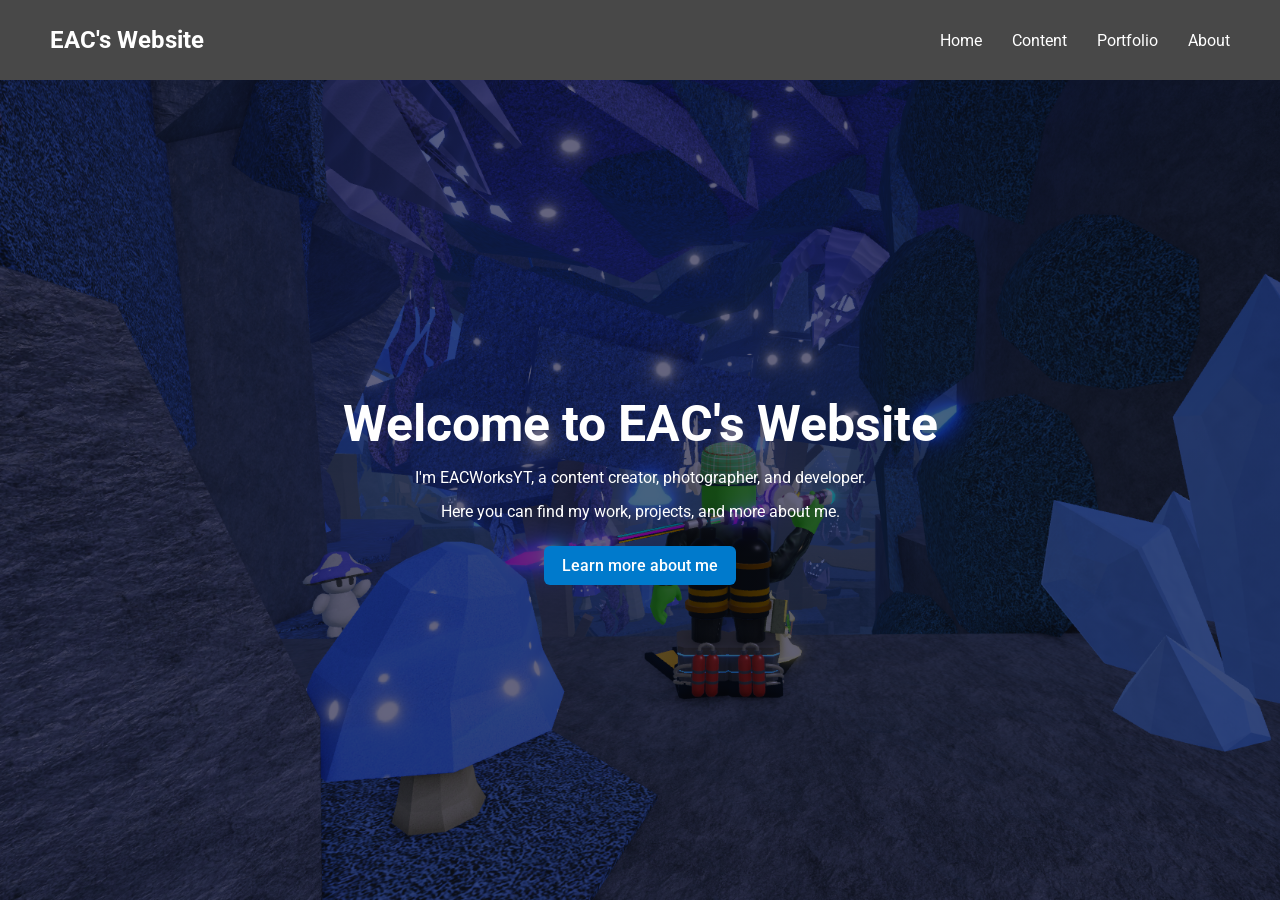
<file: index.html>
<!DOCTYPE html>
<html lang="en">
    <head>
        <meta charset="UTF-8">
        <meta name="viewport" content="width=device-width, initial-scale=1.0">
        <link rel="stylesheet" href="style.css">
        <title>EAC's Website</title>
    </head>
    <body>
        <div class="navbar">
            <h2>EAC's Website</h2>
            <ul>
                <li><a href="#">Home</a></li>
                <li><a href="content.html">Content</a></li>
                <li><a href="#">Portfolio</a></li>
                <li><a href="about.html">About</a></li>
            </ul>
        </div>

        <div class="home">
            <div class="introduction">
                <h1>Welcome to EAC's Website</h1>
                <p>I'm EACWorksYT, a content creator, photographer, and developer.</p>
                <p>Here you can find my work, projects, and more about me.</p>
                <p><a class="btn" href="about.html">Learn more about me</a></p>
            </div>

        </div>
        
    </body>
</html>
</file>
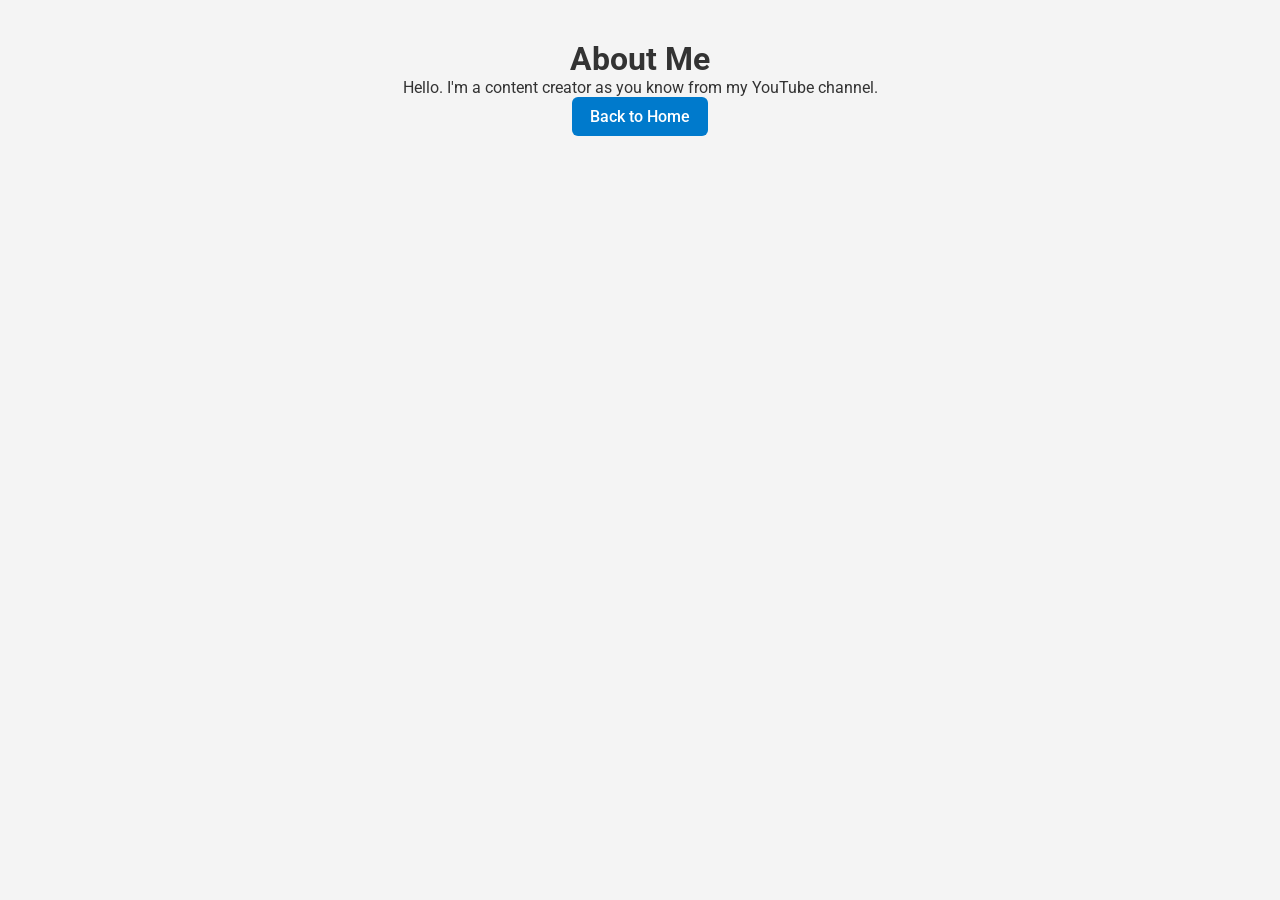
<file: about.html>
<!DOCTYPE html>
<html lang="en">
    <head>
        <meta charset="UTF-8">
        <meta name="viewport" content="width=device-width, initial-scale=1.0">
        <link rel="stylesheet" href="style.css">
        <title>About — EAC</title>
    </head>
    <body>
        <div class="content" style="padding:40px; text-align:center;">
            <h1>About Me</h1>
            <p>Hello. I'm a content creator as you know from my YouTube channel.</p>
            <p></p>
            <p><a class="btn" href="index.html">Back to Home</a></p>
        </div>
    </body>
</html>
</file>
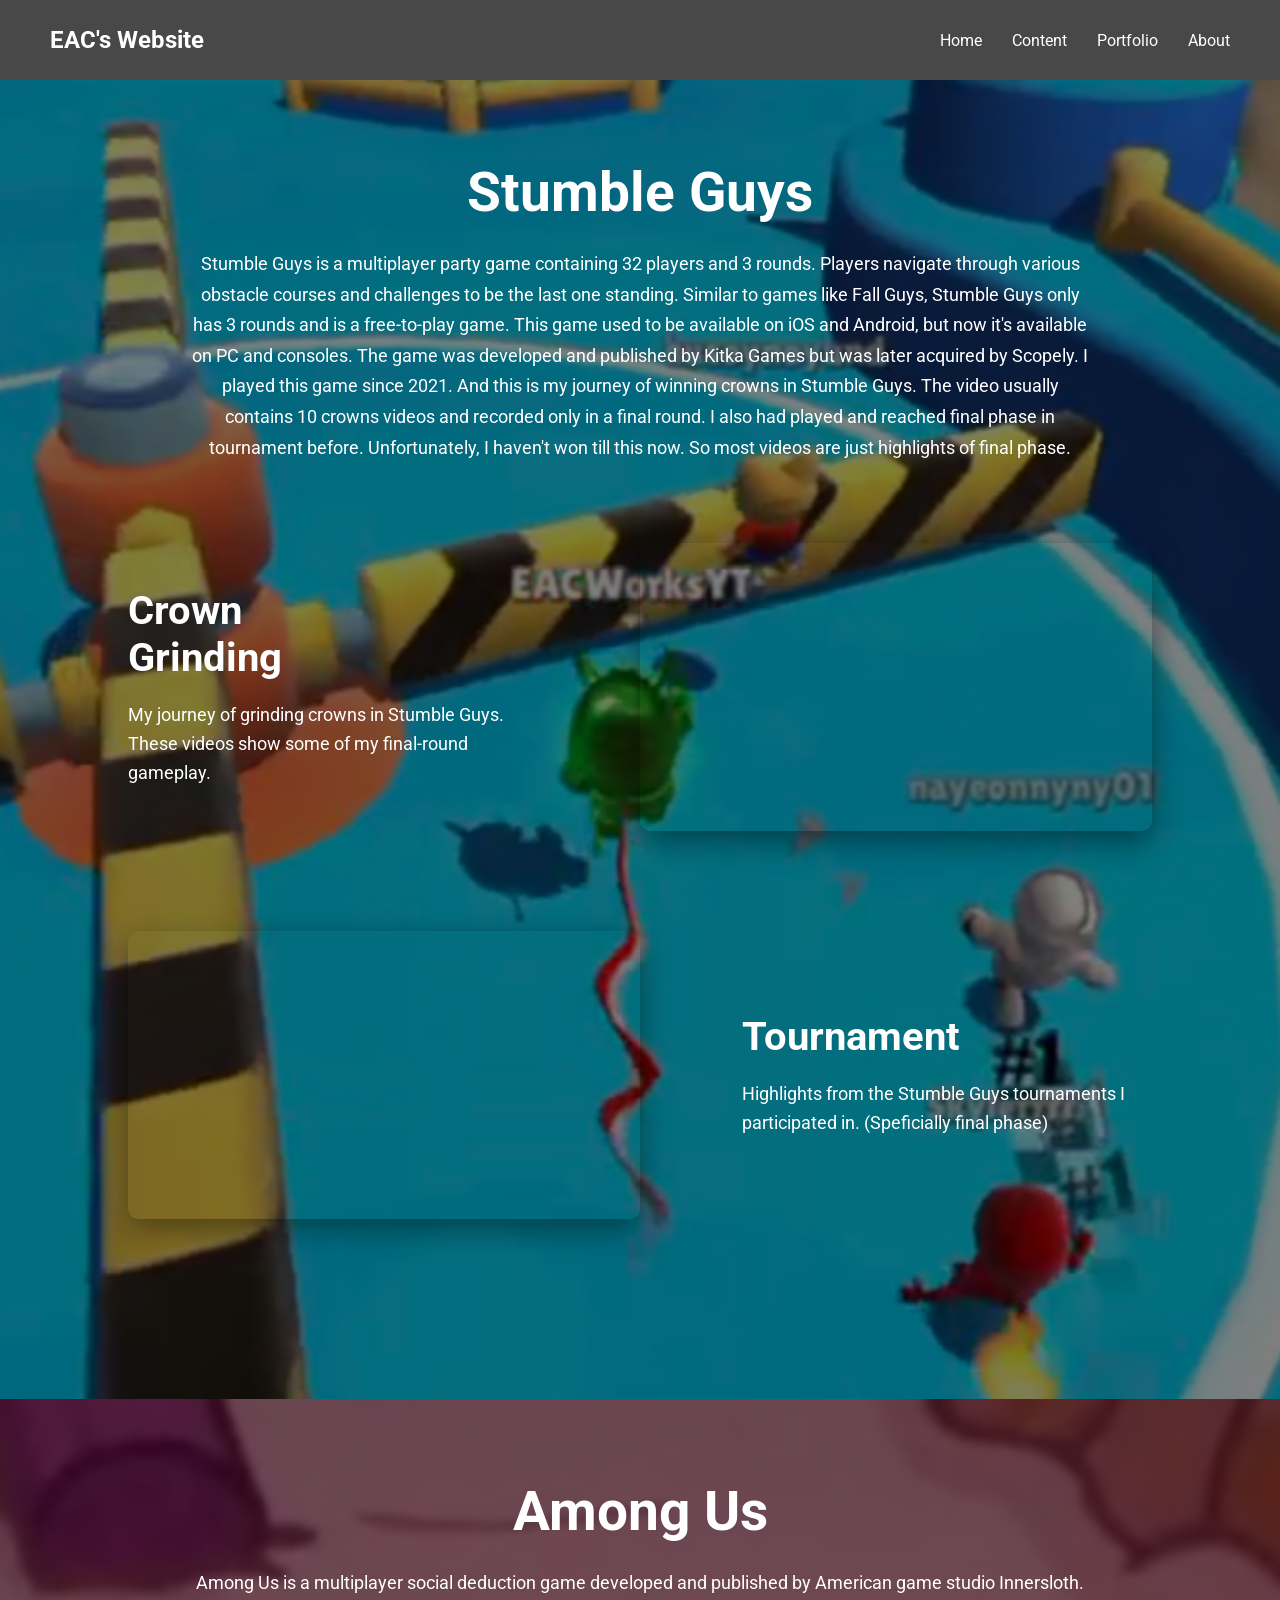
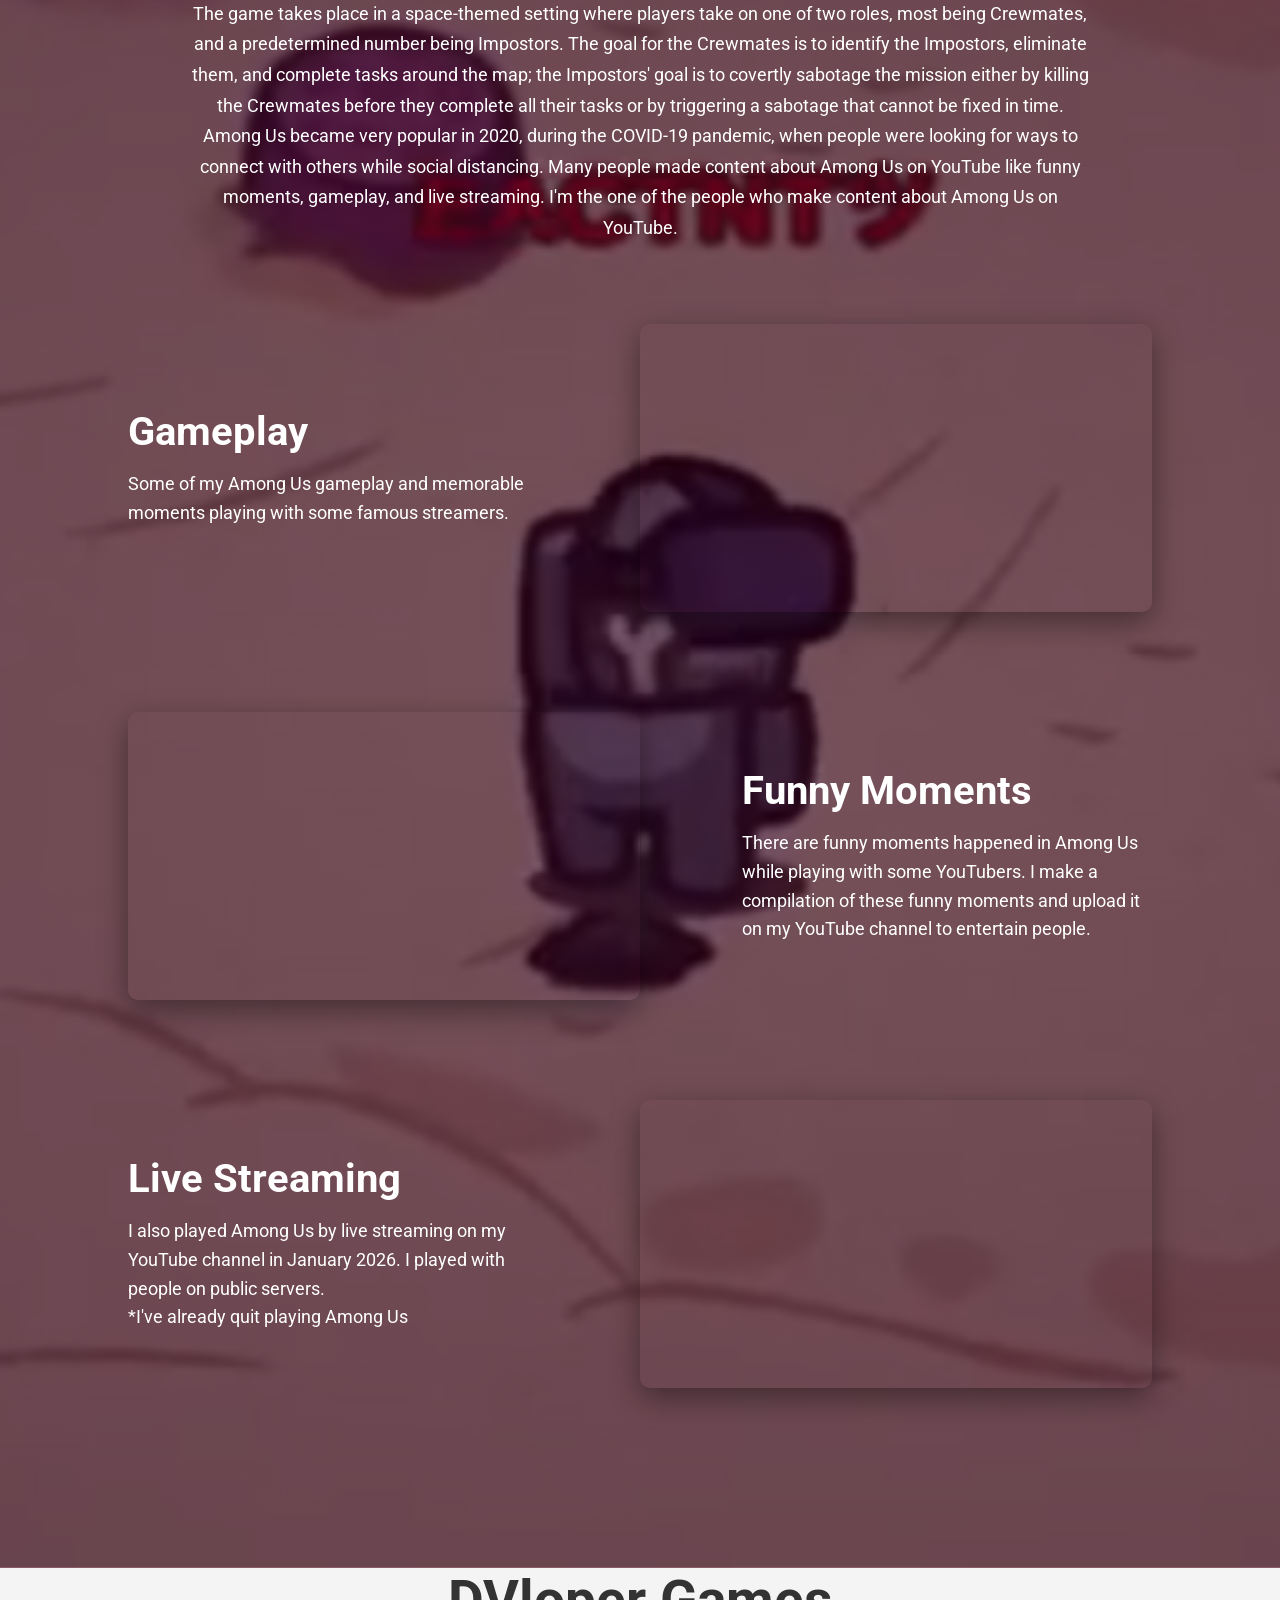
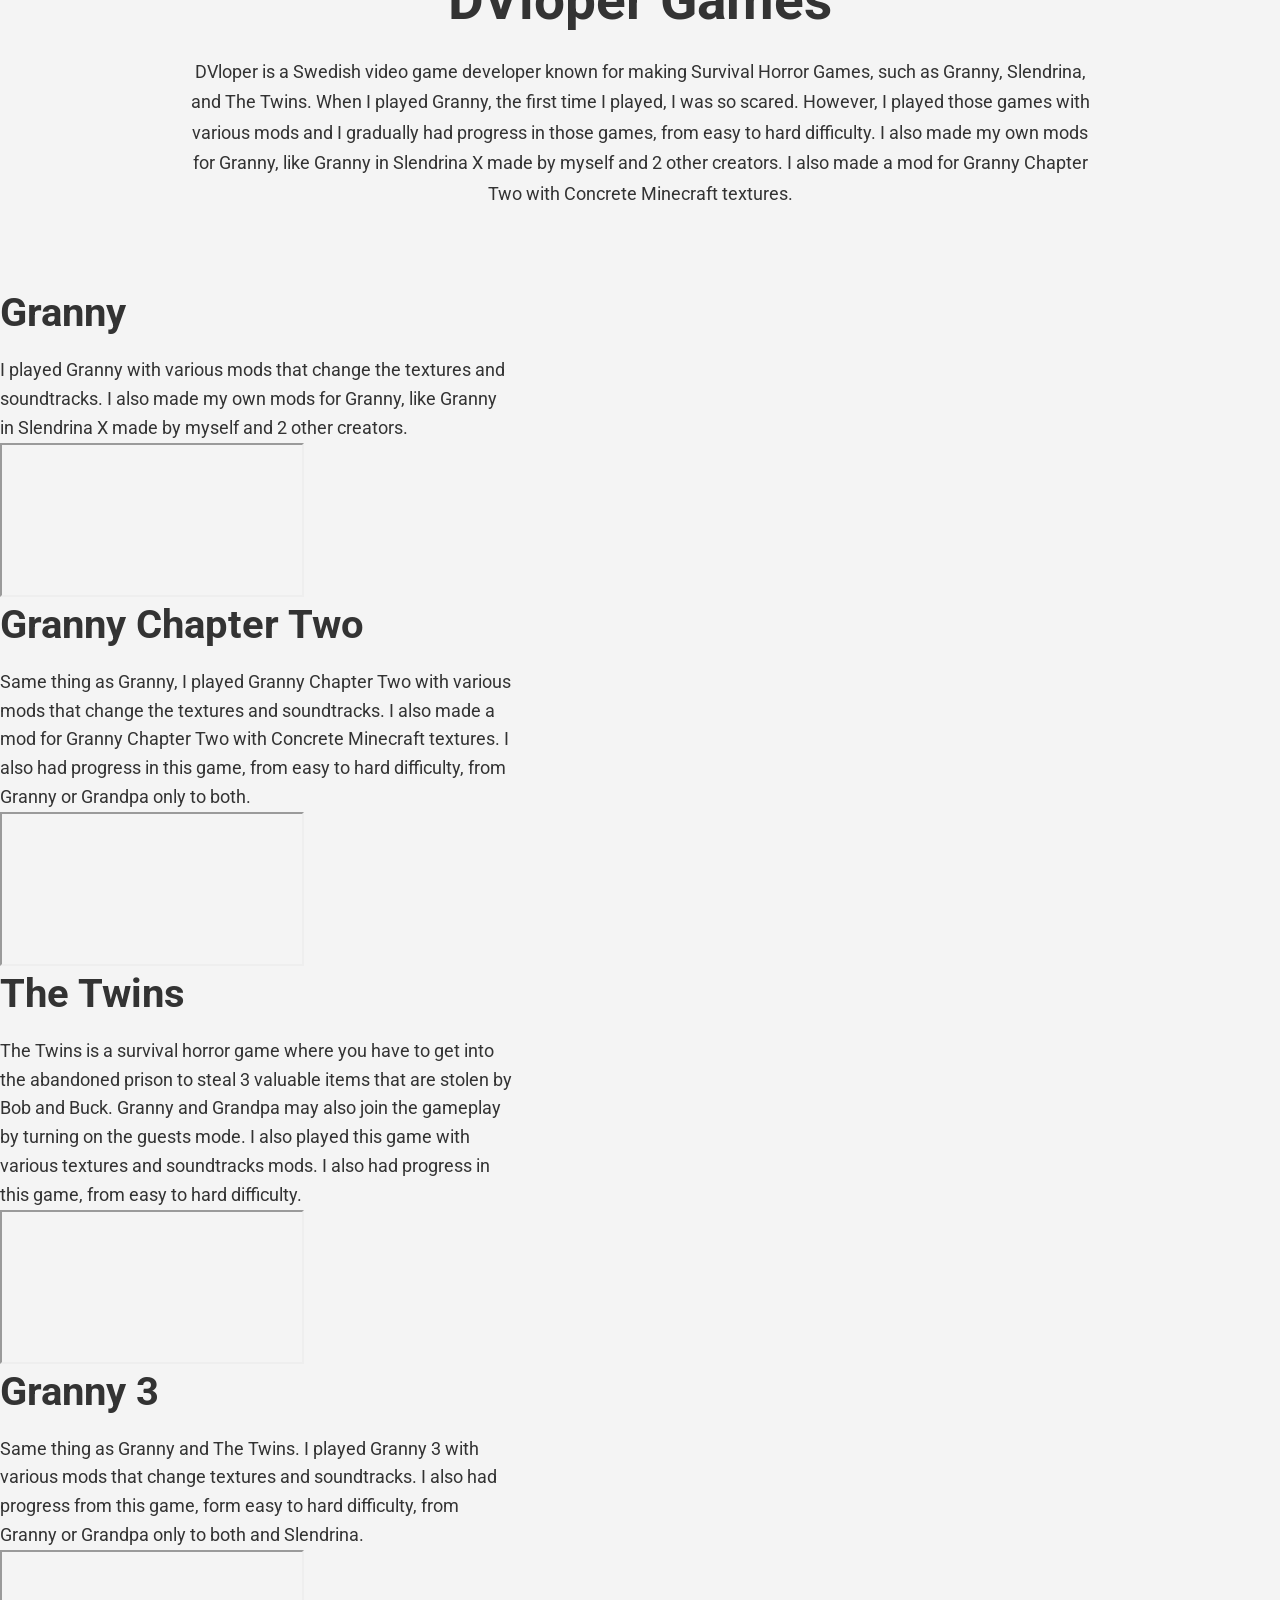
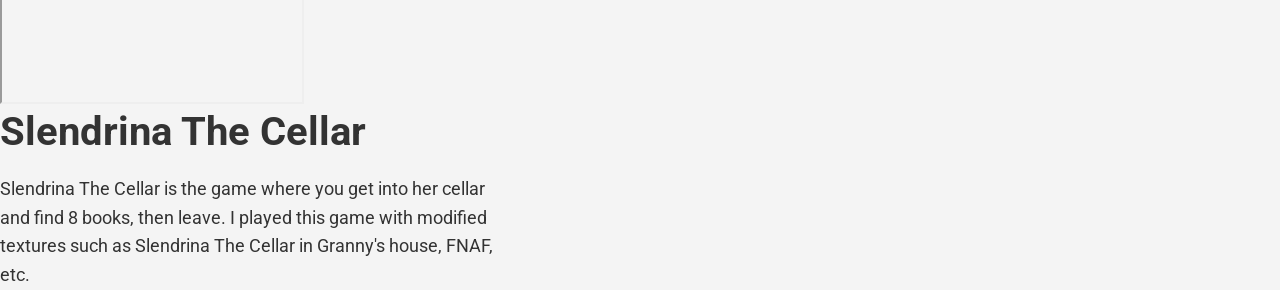
<file: content.html>
<!DOCTYPE html>
<html lang="en">
<head>
    <meta charset="UTF-8">
    <meta name="viewport" content="width=device-width, initial-scale=1.0">
    <link rel="stylesheet" href="style.css">
    <title>Content - EACWebsite</title>
</head>
<body>
    <div class="navbar">
        <h2>EAC's Website</h2>
        <ul>
            <li><a href="index.html">Home</a></li>
            <li><a href="content.html">Content</a></li>
            <li><a href="#">Portfolio</a></li>
            <li><a href="about.html">About</a></li>
        </ul>
    </div>
    
    <!--Stumble Guys Section-->
    <section class="game-section stumble-guys">
        <div class="game-text">
            <h1>Stumble Guys</h1>
            <p>Stumble Guys is a multiplayer party game containing 32 players and 3 rounds. Players navigate through various obstacle courses and challenges to be the last
                one standing. Similar to games like Fall Guys, Stumble Guys only has 3 rounds and is a free-to-play game. This game used to be available on iOS and Android,
                but now it's available on PC and consoles. The game was developed and published by Kitka Games but was later acquired by Scopely. I played this game since 2021. And this is my journey
                of winning crowns in Stumble Guys. The video usually contains 10 crowns videos and recorded only in a final round. I also had played and reached final phase
                in tournament before. Unfortunately, I haven't won till this now. So most videos are just highlights of final phase.
            </p>
        </div>
        <div class="stumble-guys-crown">
            <div class="playlist-text">
                <h2>Crown Grinding</h2>
                <p>My journey of grinding crowns in Stumble Guys.
                These videos show some of my final-round gameplay.
            </p>
            </div>
            
            <iframe src="https://www.youtube.com/embed/videoseries?si=VXxl7u9CmQCJ5TZC&amp;list=PLvDfS4ZaoRrHkRc82BcUlZeQXc2ylx_8B" title="Crown Grinding" allowfullscreen></iframe>
        </div>
        <div class="sg-tournament">
            <div class="playlist-text">
                <h2>Tournament</h2>
                <p>Highlights from the Stumble Guys tournaments I participated in. (Speficially final phase)</p>
            </div>
            <iframe src="https://www.youtube.com/embed/videoseries?si=FNk_ES2dkt4NVTum&amp;list=PLvDfS4ZaoRrHxc1vo80YAAH6C53KkuDDo" title="Tournament highlights" allowfullscreen></iframe>
        </div>
    </section>
    <!-- Among Us Section -->
    <section class="game-section among-us">
        <div class="game-text">
            <h1>Among Us</h1>
            <p>
                Among Us is a multiplayer social deduction game developed and published by American game studio Innersloth. 
                The game takes place in a space-themed setting where players take on one of two roles, most being Crewmates, 
                and a predetermined number being Impostors. The goal for the Crewmates is to identify the Impostors, 
                eliminate them, and complete tasks around the map; the Impostors' goal is to covertly sabotage the mission either 
                by killing the Crewmates before they complete all their tasks or by triggering a sabotage that cannot be fixed in time.
                Among Us became very popular in 2020, during the COVID-19 pandemic, when people were looking for ways to connect with others
                while social distancing. Many people made content about Among Us on YouTube like funny moments, gameplay, and live streaming.
                I'm the one of the people who make content about Among Us on YouTube.
            </p>
        </div>
        <!--Among Us Gameplay-->
        <div class="au-gameplay">
            <div class="playlist-text">
                <h2>Gameplay</h2>
                <p>Some of my Among Us gameplay and memorable moments playing with some famous streamers.</p>
            </div>
            <iframe src="https://www.youtube.com/embed/videoseries?si=rMOt0XhACUtZaMvl&amp;list=PLvDfS4ZaoRrHeTZ4eh9ppdSK0C2NcJG2T" title="Among Us Gameplay" allowfullscreen></iframe>
        </div>
        <!--Among Us Funny Moments-->
        <div class="au-funny-moments">
            <div class="playlist-text">
                <h2>Funny Moments</h2>
                <p>
                    There are funny moments happened in Among Us while playing with some YouTubers.
                    I make a compilation of these funny moments and upload it on my YouTube channel to entertain people.
                </p>
            </div>
            <iframe src="https://www.youtube.com/embed/videoseries?si=925rv6JMp7jGwojY&amp;list=PLvDfS4ZaoRrFNe-F1gGLcdxpEz0Z6DT1J" title="Among Us Funny Moments" allowfullscreen></iframe>
        </div>
        <!--Among Us Live Streaming-->
        <div class="au-live-streaming">
            <div class="playlist-text">
                <h2>Live Streaming</h2>
                <p>
                    I also played Among Us by live streaming on my YouTube channel in January 2026. I played with people on public servers.
                </p>
                <p>*I've already quit playing Among Us</p>
            </div>
            <iframe src="https://www.youtube.com/embed/videoseries?si=d1LxX8eBrsSpbAqa&amp;list=PLyyXjxMr25ghOpoIw1G7ywBmt_XEjca0j" title="Among Us Live Streaming" allowfullscreen></iframe>
        </div>
    </section>
    <section class="granny">
        <div class="game-text">
            <h1>DVloper Games</h1>
            <p>
                DVloper is a Swedish video game developer known for making Survival Horror Games, such as Granny, Slendrina, and The Twins.
                When I played Granny, the first time I played, I was so scared. However, I played those games with various mods and I gradually had progress in those games, from easy
                to hard difficulty. I also made my own mods for Granny, like Granny in Slendrina X made by myself and 2 other creators. I also made a mod for Granny Chapter Two
                with Concrete Minecraft textures.
            </p>
        </div>
        <!--Granny Gameplay-->
        <div class="granny-gameplay">
            <div class="playlist-text">
                <h2>Granny</h2>
                <p>
                    I played Granny with various mods that change the textures and soundtracks. I also made my own mods for Granny,
                    like Granny in Slendrina X made by myself and 2 other creators.
                </p>
            </div>
            <iframe src="https://www.youtube.com/embed/videoseries?si=lkHr2VFOnQBX-ziT&amp;list=PLvDfS4ZaoRrHm15AHDWdHBJg-Qx5JVQao" title="Granny" allowfullscreen></iframe>
        <div class="granny-2-gameplay">
            <div class="playlist-text">
                <h2>Granny Chapter Two</h2>
                <p>
                    Same thing as Granny, I played Granny Chapter Two with various mods that change the textures and soundtracks. I also made a mod for Granny Chapter Two
                    with Concrete Minecraft textures. I also had progress in this game, from easy to hard difficulty, from Granny or Grandpa only to both.
                </p>
            </div>
            <iframe src="https://www.youtube.com/embed/videoseries?si=QvnYcpJ3RQm3_s65&amp;list=PLvDfS4ZaoRrFfq7tc-OQsiqWCh6JBrC5E" title="Granny Chapter Two" allowfullscreen></iframe>
        <div class="the-twins">
            <div class="playlist-text">
                <h2>The Twins</h2>
                <p>
                    The Twins is a survival horror game where you have to get into the abandoned prison to steal 3
                    valuable items that are stolen by Bob and Buck. Granny and Grandpa may also join the gameplay
                    by turning on the guests mode. I also played this game with various textures and soundtracks mods.
                    I also had progress in this game, from easy to hard difficulty.
                </p>
            </div>
            <iframe src="https://www.youtube.com/embed/videoseries?si=ZZRSH6ox7Ubx_z7n&amp;list=PLvDfS4ZaoRrEV9g4ZJy1OIAGAP6HtUaZp" title="The Twins" allowfullscreen></iframe>
        </div>
        <div class="granny-3">
            <div class="playlist-text">
                <h2>Granny 3</h2>
                <p>
                    Same thing as Granny and The Twins. I played Granny 3 with various mods that change textures and soundtracks.
                    I also had progress from this game, form easy to hard difficulty, from Granny or Grandpa only to both and Slendrina.
                </p>
            </div>
            <iframe src="https://www.youtube.com/embed/videoseries?si=SZaIIO6OuY5_IoH0&amp;list=PLvDfS4ZaoRrFTE4MoDkn2VIrybd7WZtbD" title="Granny 3" allowfullscreen></iframe>
        </div>
        <div class="slendrina-cellar">
            <div class="playlist-text">
                <h2>Slendrina The Cellar</h2>
                <p>
                    Slendrina The Cellar is the game where you get into her cellar 
                    and find 8 books, then leave. I played this game with modified textures
                    such as Slendrina The Cellar in Granny's house, FNAF, etc.
                </p>
            </div>
        </div>
    </section>
</body>
</html>
</file>
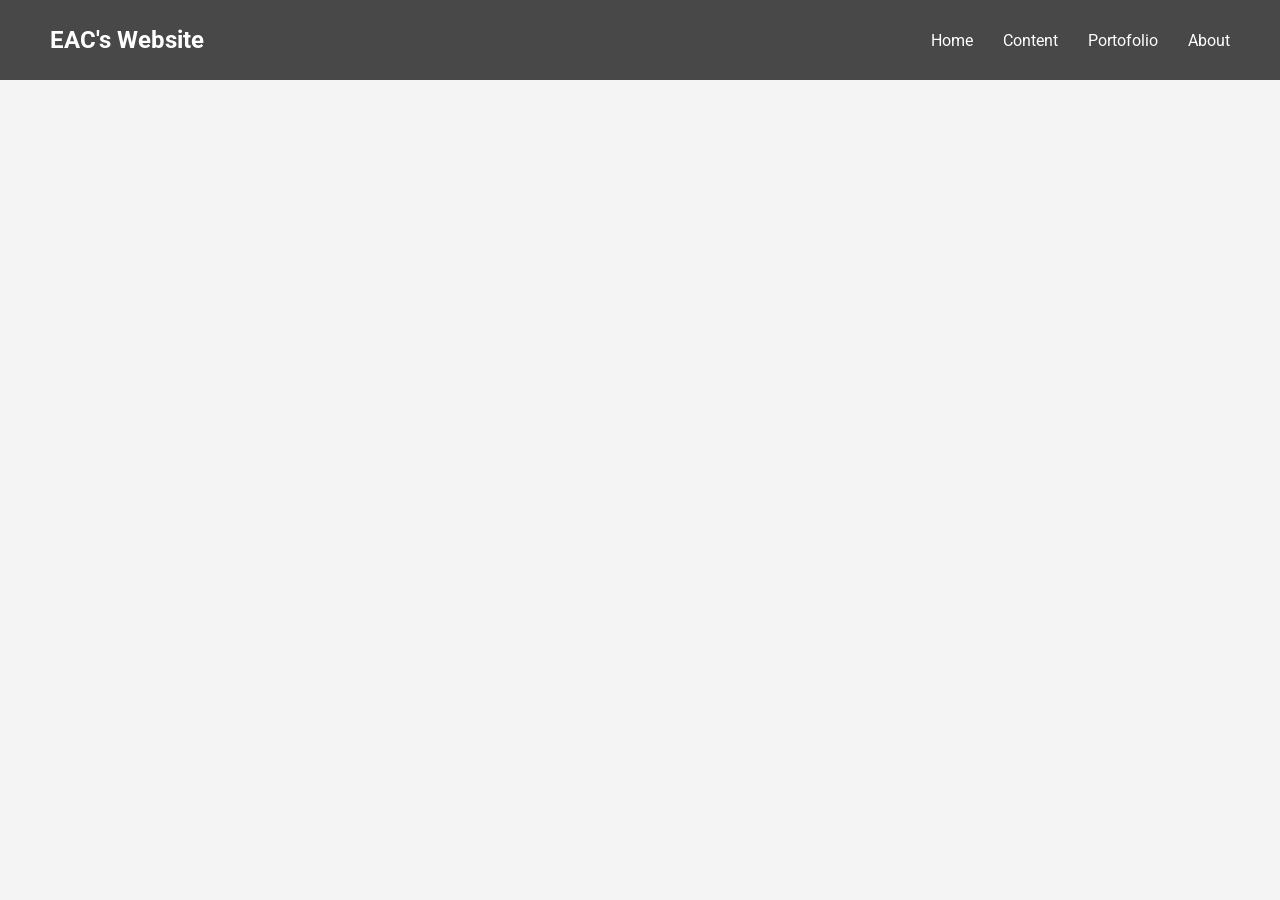
<file: home.html>
<!DOCTYPE html>
<html lang="en">
    <head>
        <meta charset="UTF-8">
        <meta name="viewport" content="width=device-width, initial-scale=1.0">
        <link rel="stylesheet" href="style.css">
        <title>EAC's Website</title>
    </head>
    <body>
        <div class="navbar">
            <h2>EAC's Website</h2>
            <ul>
                <li><a href="#">Home</a></li>
                <li><a href="#">Content</a></li>
                <li><a href="#">Portofolio</a></li>
                <li><a href="#">About</a></li>
            </ul>
        </div>
    </body>
</file>
<file: style.css>
@import url("https://fonts.googleapis.com/css2?family=Roboto:ital,wght@0,100;0,300;0,400;0,500;0,700;0,900;1,100;1,300;1,400;1,500;1,700;1,900&display=swap");

*{
    box-sizing: border-box;
    margin: 0;
    padding: 0;
}

.home{
    height: calc(100vh - 80px);
    background-image: 
        linear-gradient(rgba(0, 0, 0, 0.5), rgba(0, 0, 0, 0.5)),
        url("images/web-backgroundhome.png");
    background-size: cover;
    /* background-position: center; */
    display: flex;
    justify-content: center;
    align-items: center;
}

body {
    font-family: 'Roboto', sans-serif;
    margin: 0;
    padding: 0;
    background-color: #f4f4f4;
    color: #333;
}

.navbar{
    display: flex;
    align-items: center;
    justify-content: space-between;
    height: 80px;
    padding: 0 50px;
    background-color: rgba(0, 0, 0, 0.7);
}

.navbar ul{
    display: flex;
    gap: 30px;
    list-style: none;
}

.navbar a{ 
    display: inline-block;
    text-decoration: none;
    color: white;
    transition: transform 0.2s;
}

.navbar a:hover{
    transition: scale(1.1);
    color: #007acc;
    text-decoration: underline;
    transform: scale(1.05);
}

.navbar h2{
    color: white;
}

.introduction {
    text-align: center;
    padding: 50px;
    color:white;
}

.introduction h1{
    font-size: 50px;
    margin-bottom: 15px;
}

.introduction p{
    margin-top: 15px;
}

.introduction .btn{
    margin-top: 10px;
}

/* Button style used for links like the About button */
.btn{
    display: inline-block;
    background-color: #007acc;
    color: #ffffff;
    padding: 10px 18px;
    border-radius: 6px;
    text-decoration: none;
    font-weight: 500;
    transition: 0.2s;
}
.btn:hover{
    background-color: #005fa3;
    transform: scale(1.05);
}

/* Stumble Guys Playlist */
.game-section {
    min-height: 100vh;
    padding: 80px 10%;
}

.stumble-guys {
    background-image:
        linear-gradient(rgba(0, 0, 0, 0.5), rgba(0, 0, 0, 0.5)),
        url("images/sg-background.png");

    background-size: cover;
    background-position: center;
    background-repeat: no-repeat;

    color: white;
}

.game-text{
    max-width: 900px;
    margin: 0 auto 80px;
    text-align: center;
}
.game-text h1{
    font-size: 55px;
    margin-bottom: 25px;
}

.game-text p{
    font-size: 18px;
    line-height: 1.7;
}

/*SG Playlist*/
/* mobile */
@media (max-width: 768px){
    .game-section {
        padding: 60px 7%;
    }
    .game-text h1{
        font-size: 40px;
    }
    .game-text p{
        font-size: 16px;
    }
}
/*Crown SG*/

.stumble-guys-crown,
.sg-tournament {
    display: flex;
    align-items: center;
    justify-content: space-between;

    width: 100%;
    margin-bottom: 100px;
}

/* Headings */

.stumble-guys-crown h2,
.sg-tournament h2 {
    font-size: 40px;
    width: 40%;
}

/* YouTube videos */

.stumble-guys-crown iframe,
.sg-tournament iframe {
    width: 50%;
    aspect-ratio: 16 / 9;

    border: none;
    border-radius: 10px;

    box-shadow: 0 10px 30px rgba(0, 0, 0, 0.4);
}

/* Crown Grinding
   Text LEFT → Video RIGHT */

.stumble-guys-crown {
    flex-direction: row;
}

/* Tournament
   Video LEFT → Text RIGHT */

.sg-tournament {
    flex-direction: row-reverse;
}

/* Adding texts*/
.playlist-text{
    width: 40%;
    display: flex;
    flex-direction: column;
}
.playlist-text h2{
    font-size: 40px;
    margin-bottom: 20px;
}
.playlist-text p{
    font-size: 18px;
    line-height: 1.6;
}
/* Among Us Playlist */
.au-gameplay, .au-funny-moments, .au-live-streaming{
    display: flex;
    align-items: center;
    justify-content: space-between;

    width: 100%;
    margin-bottom: 100px;
}

/* AU TEXT */
.au-gameplay .playlist-text,
.au-funny-moments .playlist-text,
.au-live-streaming .playlist-text{
    width: 40%;
}

.au-gameplay h2, .au-funny-moments h2, .au-live-streaming h2{
    font-size: 40px;
    margin-bottom: 15px;
}

.au-gameplay p, .au-funny-moments p, .au-live-streaming p{
    font-size: 18px;
    line-height: 1.6;
    margin: 0;
}

/* AU IFRAME */
.au-gameplay iframe, .au-funny-moments iframe, .au-live-streaming iframe{
    width: 50%;
    aspect-ratio: 16 / 9;

    border: none;
    border-radius: 10px;

    box-shadow: 0 10px 30px rgba(0, 0, 0, 0.4);
}

.au-gameplay{
    flex-direction: row;
}

.au-funny-moments{
    flex-direction: row-reverse;
}

.au-live-streaming{
    flex-direction: row;
}

.among-us{
    background-image:
        linear-gradient(rgba(0, 0, 0, 0.5), rgba(0, 0, 0, 0.5)),
        url("images/aubg.png");

    background-size: cover;
    background-position: center;
    background-repeat: no-repeat;

    color: white;
}
</file>
